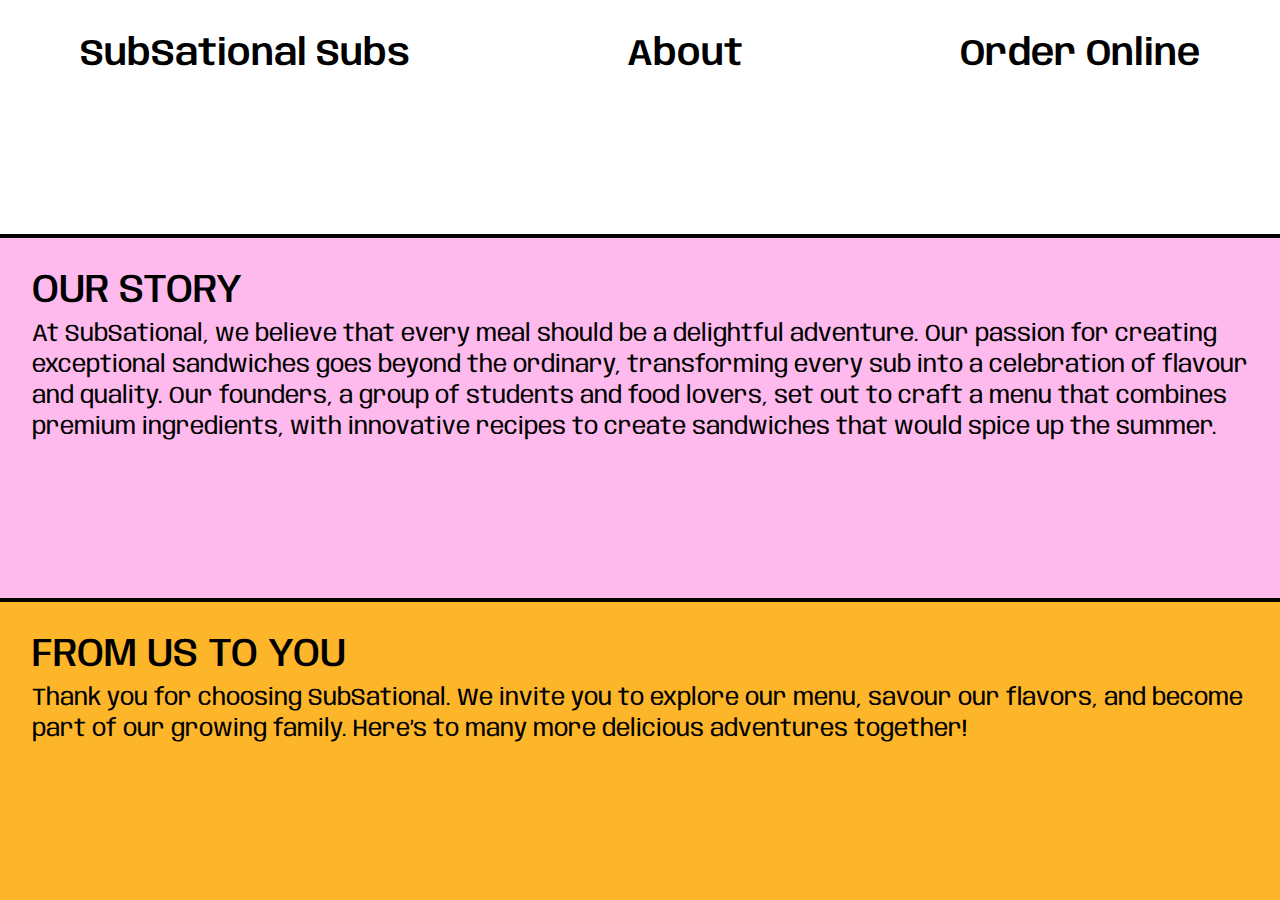
<file: pages/about.html>
<!DOCTYPE html>
<html lang="en">

<head>
	<meta charset="UTF-8">
	<meta name="viewport" content="width=device-width, initial-scale=1.0">
	<!-- styles -->
	<link rel="stylesheet" href="../styles/global.css">
	<link rel="stylesheet" href="../styles/navigation/mobile-nav.css">
	<link rel="stylesheet" href="../styles/navigation/desktop-nav.css">
	<link rel="stylesheet" href="../styles/pages/about/mobile.css">
	<link rel="stylesheet" href="../styles/pages/about/tablet.css">
	<link rel="stylesheet" href="../styles/pages/about/desktop.css">
	<!-- scripts -->
	<script defer src="../scripts/navigation/mobile.js"></script>
	<script defer src="../scripts/pages/auth/login.js"></script>
	<title>SubSational Subs | About</title>
</head>

<body>
	<div id="main-grid">
		<section class="navigation">
			<!-- =================== mobile navigation -->
			<nav id="mobile">
				<button type="button" id="mobile-nav-close">
					<span class="material-symbols-outlined">close</span>
				</button>
				<div class="mobile-nav content">
					<h1>SubSational Subs</h1>
					<h3>Your summer sub destination.</h3>
					<ul class="nav-list mobile">
						<li class="nav-list-item mobile">
							<a href="../index.html" class="nav-link">Home</a>
						</li>
						<li class="nav-list-item mobile">
							<a href="about.html" class="nav-link">About</a>
						</li>
						<li class="nav-list-item mobile">
							<a href="./login.html" class="nav-link current">Order Online</a>
						</li>
					</ul>
				</div>
			</nav>
			<!-- =================== desktop navigation -->
			<nav id="desktop">
				<ul class="nav-list desktop">
					<li class="nav-list-item desktop">
						<a href="../index.html" class="nav-link desktop">SubSational Subs</a>
					</li>
					<li class="nav-list-item desktop">
						<a href="about.html" class="nav-link desktop">About</a>
					</li>
					<li class="nav-list-item desktop">
						<a href="./login.html" class="nav-link desktop">Order Online</a>
					</li>
				</ul>
			</nav>
			<div class="header content">
				<button type="button" id="mobile-nav-open">
					<span class="material-symbols-outlined">menu</span>
				</button>
			</div>
		</section>
		<section class="our-story">
			<div class="container">
				<h2>Our Story</h2>
				<p>
					At SubSational, we believe that every meal should be a delightful adventure. Our passion for creating
					exceptional
					sandwiches goes beyond the ordinary, transforming every sub into a celebration of flavour and quality.
					Our founders, a
					group of students and food lovers, set out to craft a menu that combines premium ingredients,
					with innovative recipes to create sandwiches that would spice up the summer.
				</p>
			</div>
		</section>
		<section class="family">
			<div class="container">
				<h2>From Us to You</h2>
				<p>
					Thank you for choosing SubSational. We invite you to explore our menu, savour our flavors, and become part of
					our
					growing
					family. Here’s to many more delicious adventures together!
				</p>
			</div>
		</section>
	</div>
</body>

</html>
</file>
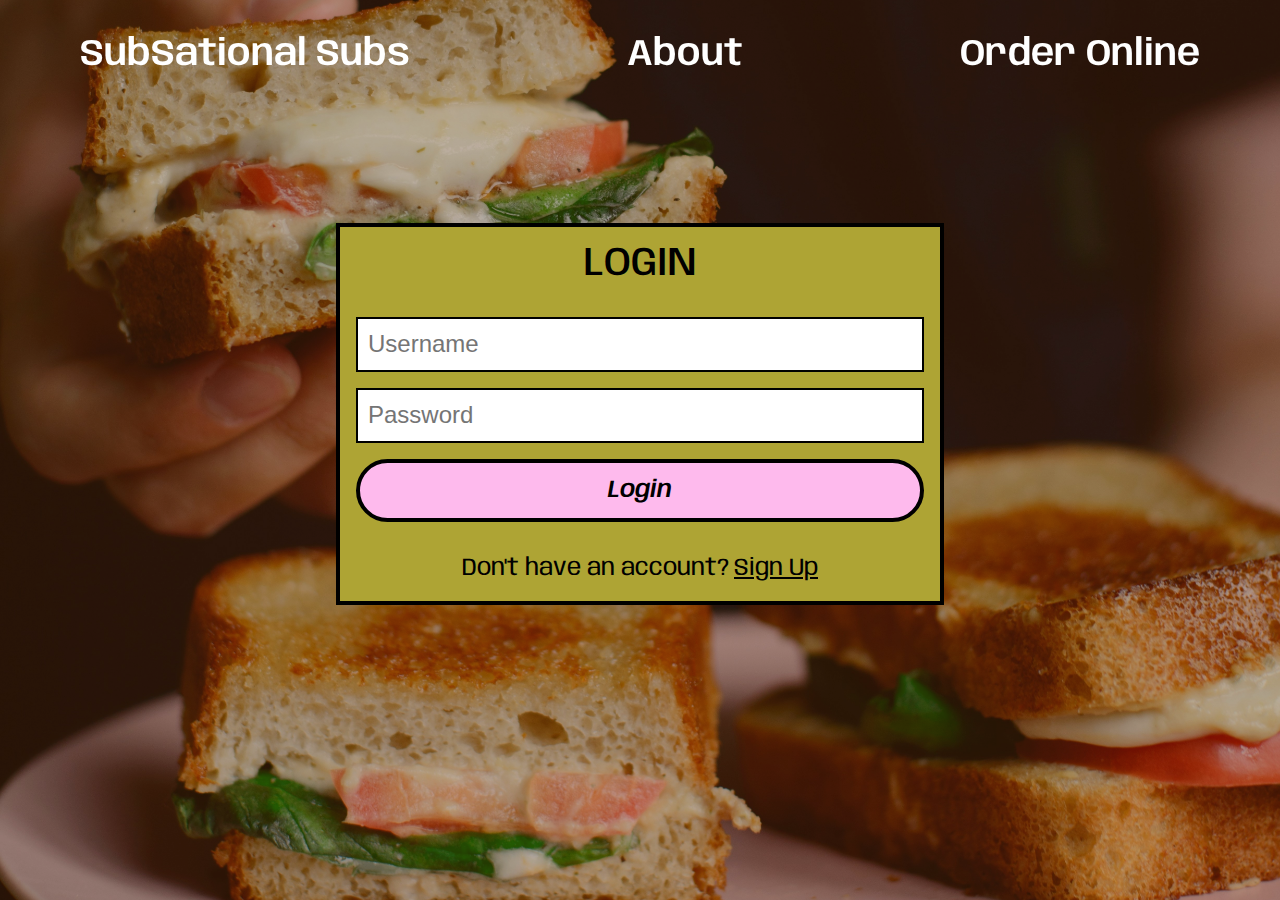
<file: pages/login.html>
<!DOCTYPE html>
<html lang="en">

<head>
	<meta charset="UTF-8">
	<meta name="viewport" content="width=dee-width, initial-scale=1.0">
	<!-- styles -->
	<link rel="stylesheet" href="../styles/global.css">
	<link rel="stylesheet" href="../styles/navigation/mobile-nav.css">
	<link rel="stylesheet" href="../styles/navigation/desktop-nav.css">
	<link rel="stylesheet" href="../styles/pages/auth/login.css">
	<!-- scripts -->
	<script defer src="../scripts/navigation/mobile.js"></script>
	<script defer src="../scripts/pages/auth/login.js"></script>
	<title>SubSational Subs | Login</title>
</head>

<body>
	<div id="main-grid">
		<section class="header container login">
			<!-- =================== mobile navigation -->
			<nav id="mobile">
				<button type="button" id="mobile-nav-close">
					<span class="material-symbols-outlined">close</span>
				</button>
				<div class="mobile-nav content">
					<h1>SubSational Subs</h1>
					<h3>Your summer sub destination.</h3>
					<ul class="nav-list mobile">
						<li class="nav-list-item mobile">
							<a href="../index.html" class="nav-link">Home</a>
						</li>
						<li class="nav-list-item mobile">
							<a href="./about.html" class="nav-link">About</a>
						</li>
						<li class="nav-list-item mobile">
							<a href="login.html" class="nav-link current">Order Online</a>
						</li>
					</ul>
				</div>
			</nav>
			<!-- =================== desktop navigation -->
			<nav id="desktop">
				<ul class="nav-list desktop">
					<li class="nav-list-item desktop">
						<a href="../index.html" class="nav-link desktop">SubSational Subs</a>
					</li>
					<li class="nav-list-item desktop">
						<a href="./about.html" class="nav-link desktop">About</a>
					</li>
					<li class="nav-list-item desktop">
						<a href="login.html" class="nav-link desktop">Order Online</a>
					</li>
				</ul>
			</nav>
			<!-- =================== header content -->
			<div class="header content">
				<button type="button" id="mobile-nav-open">
					<span class="material-symbols-outlined">menu</span>
				</button>

				<div class="form container">
					<h2>Login</h2>
					<form action="https://ict4510.herokuapp.com/api/login/" method="post" id="login-form">
						<input type="text" name="username" id="username" placeholder="username" required>
						<input type="password" name="password" id="password" placeholder="password" required>
						<button type="submit" class="pink">Login</button>
					</form>
					<div class="container">
						<p>Don't have an account?</p>
						<a href="./signup.html" class="underline-text">Sign Up</a>
					</div>
				</div>
			</div>
			<div class="overlay"></div>
		</section>
	</div>
</body>

</html>
</file>
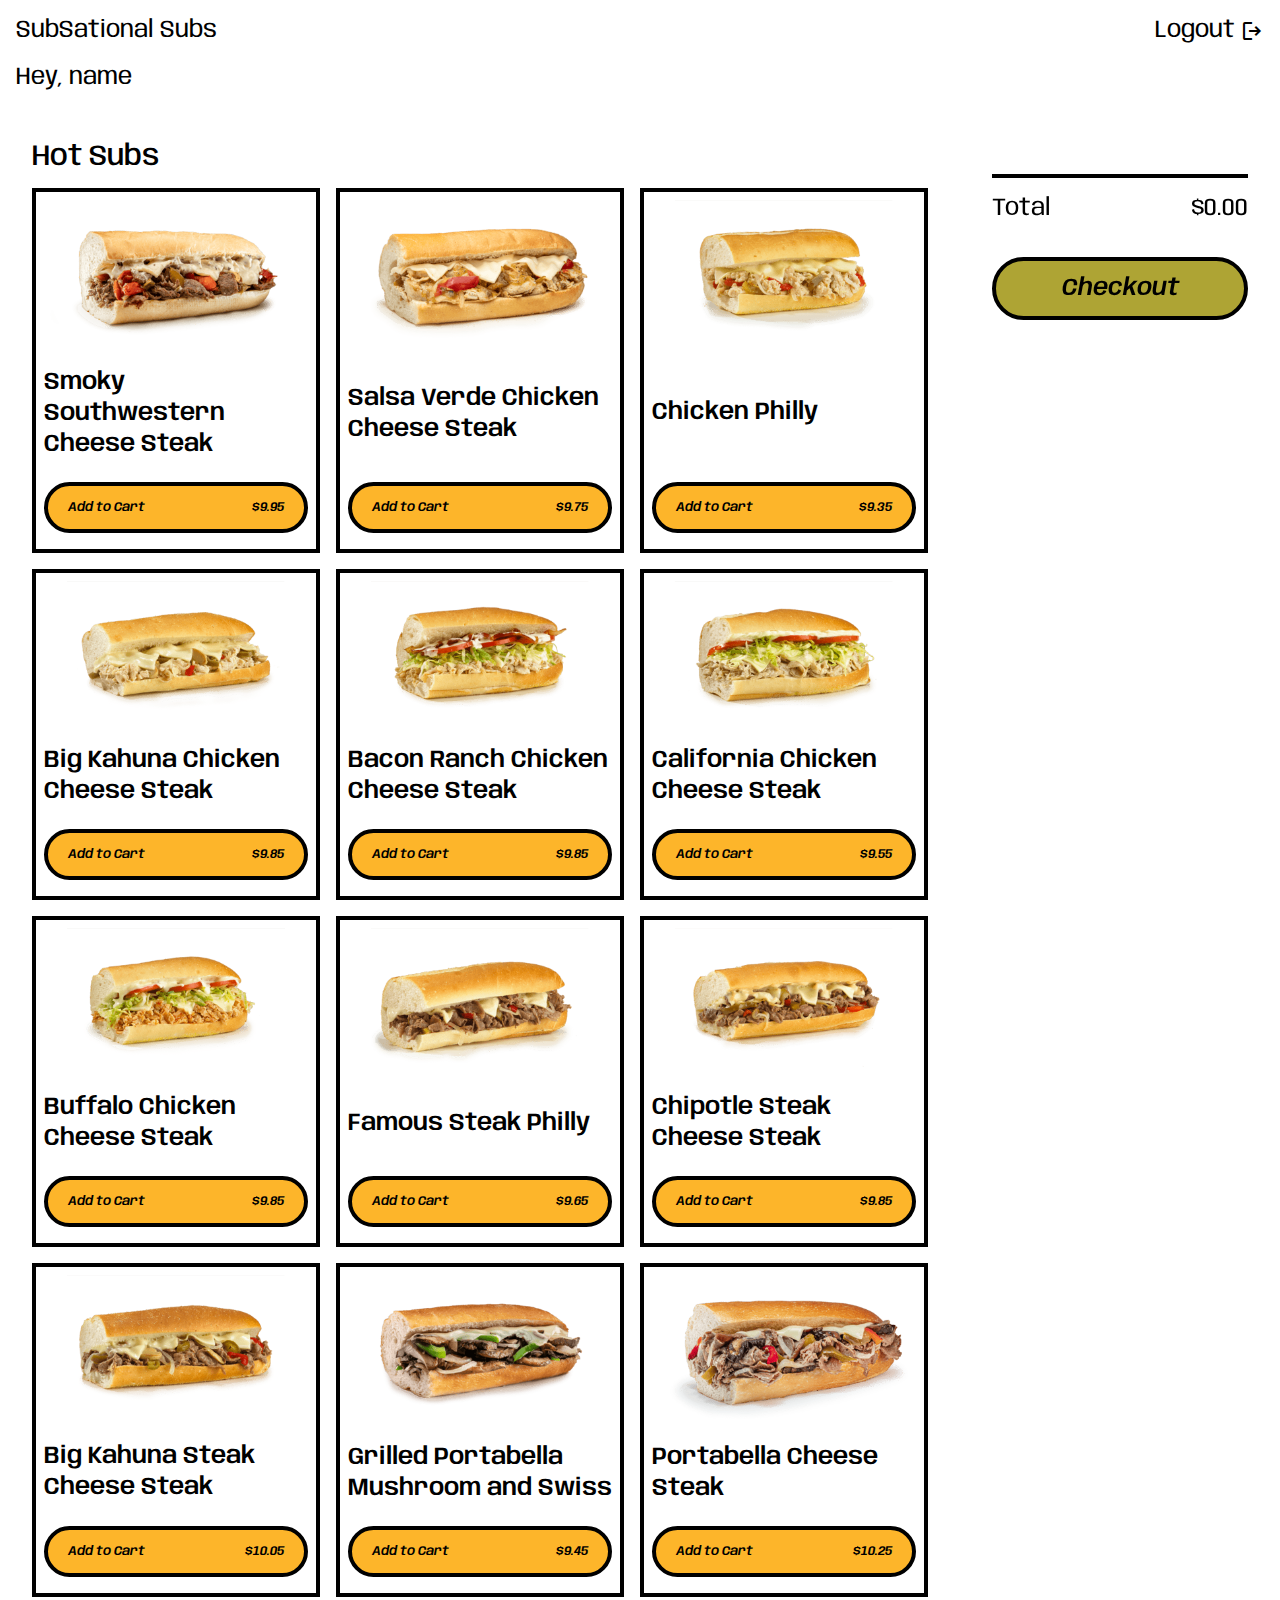
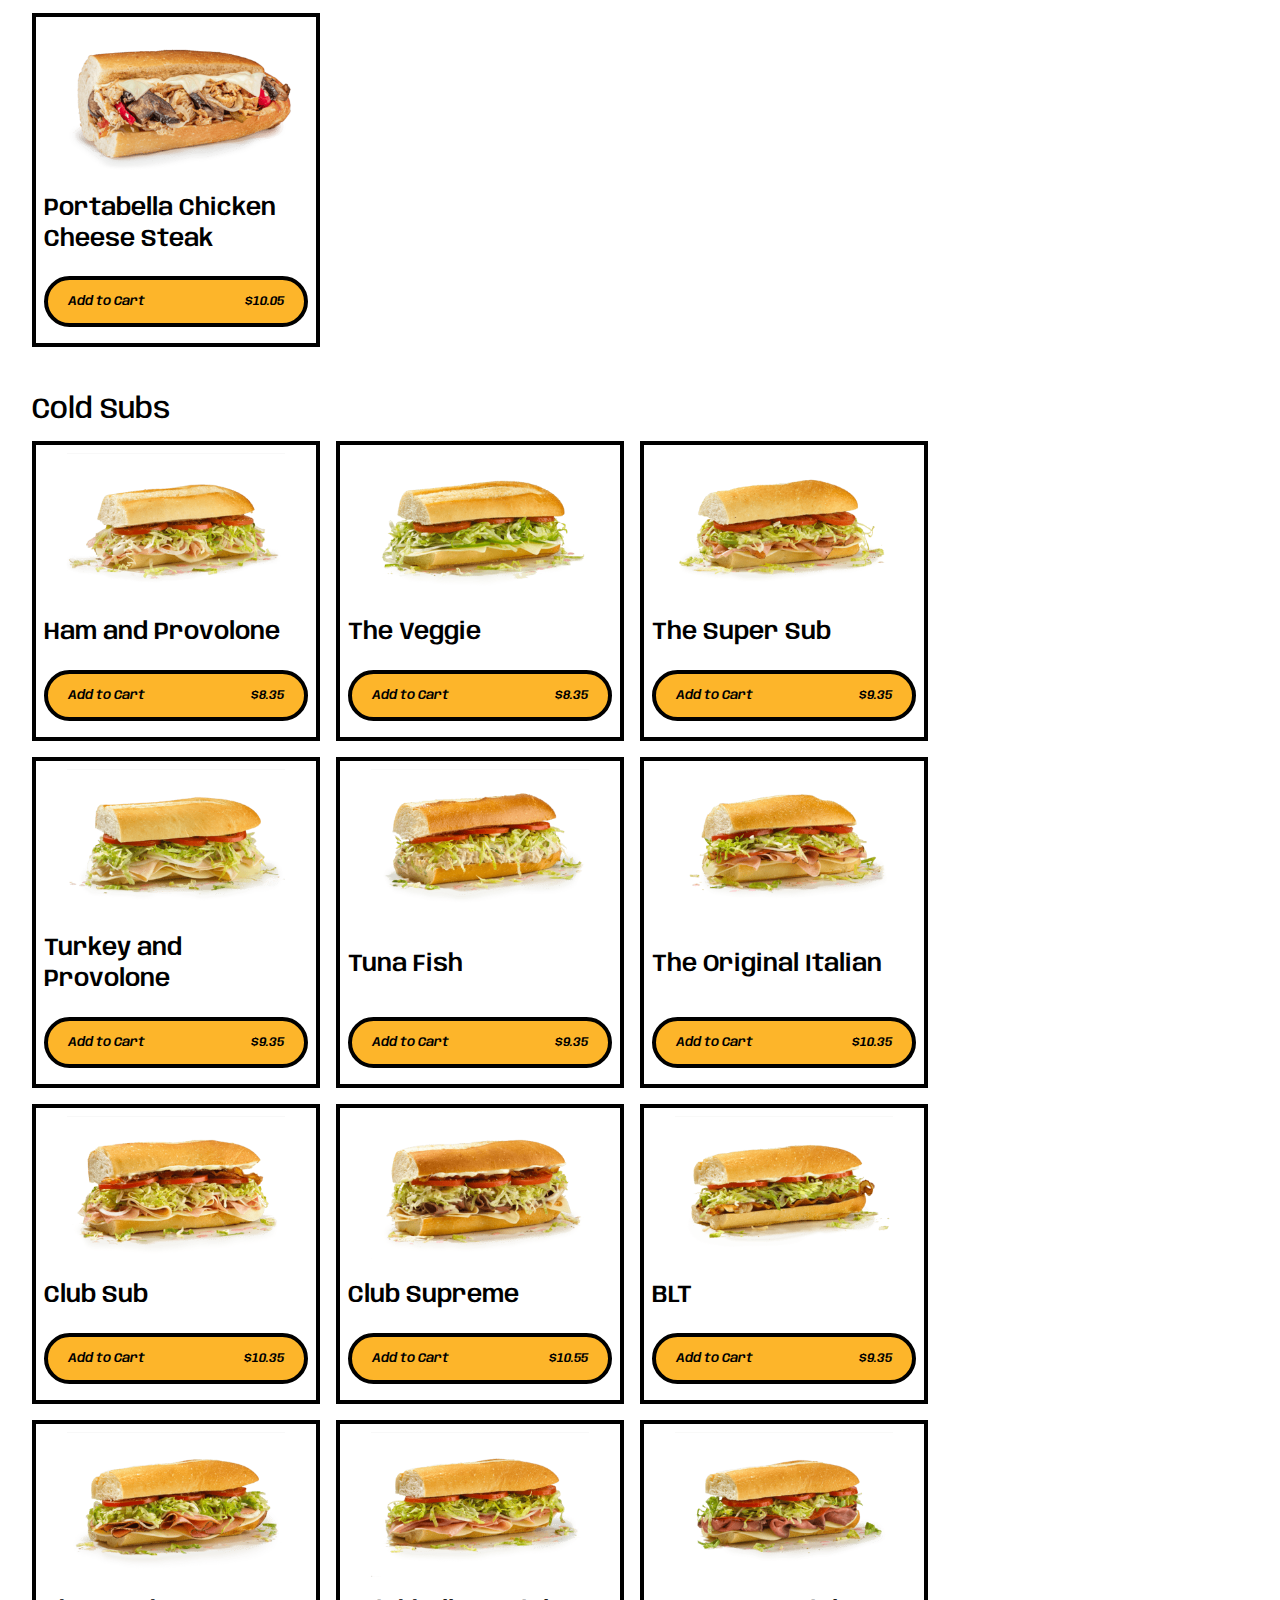
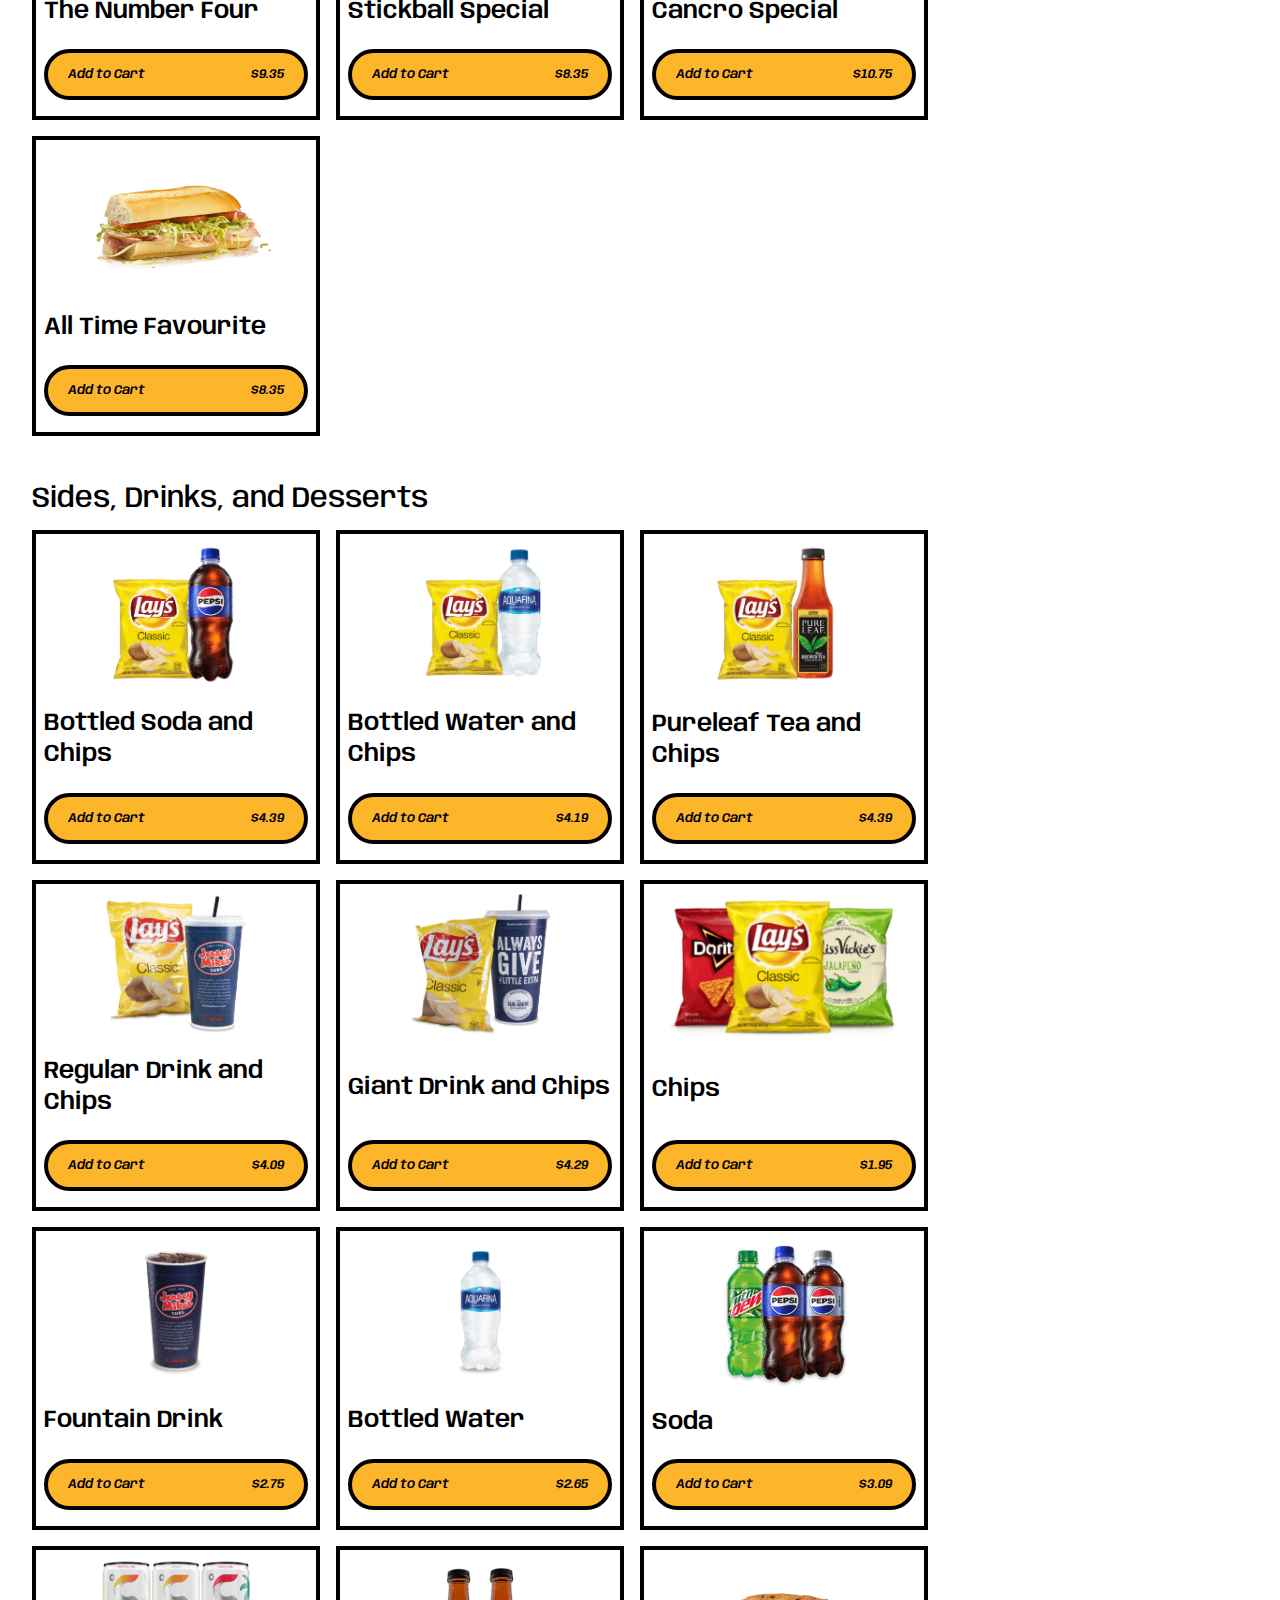
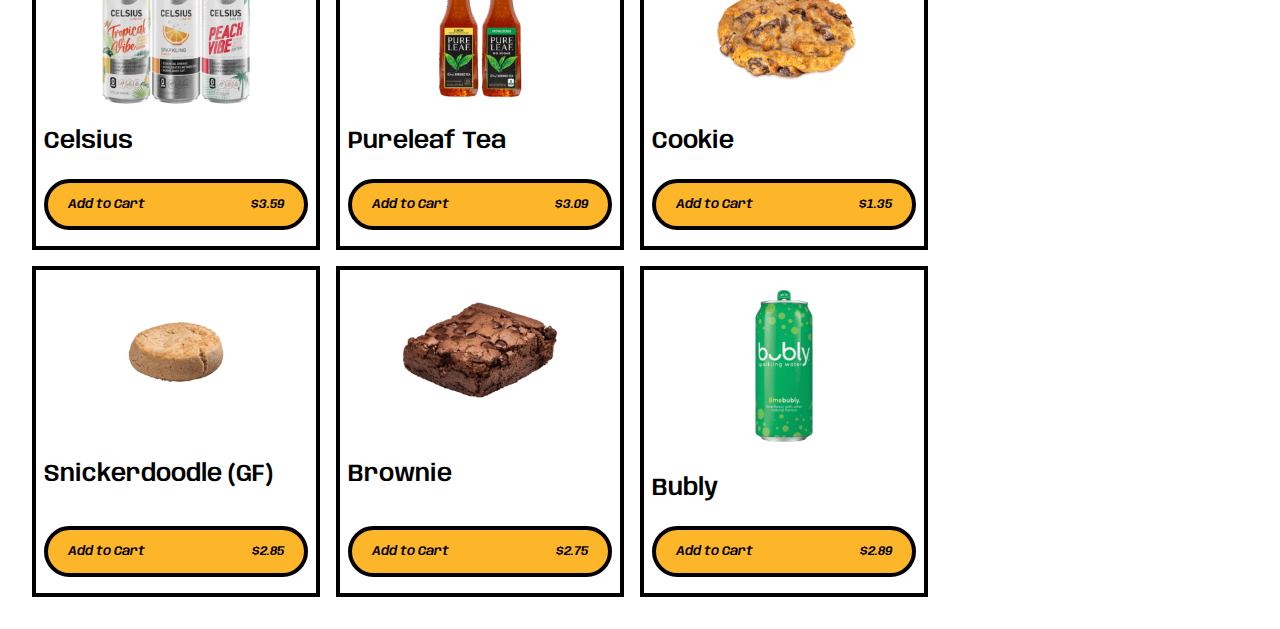
<file: pages/menu.html>
<!DOCTYPE html>
<html lang="en">

<head>
	<meta charset="UTF-8">
	<meta name="viewport" content="width=device-width, initial-scale=1.0">
	<!-- styles -->
	<link rel="stylesheet" href="../styles/global.css">
	<link rel="stylesheet" href="../styles/navigation/mobile-nav.css">
	<link rel="stylesheet" href="../styles/navigation/desktop-nav.css">
	<link rel="stylesheet" href="../styles/pages/products/menu/mobile.css">
		<link rel="stylesheet" href="../styles/pages/products/menu/tablet.css">
		<link rel="stylesheet" href="../styles/pages/products/menu/desktop.css">
	<!-- scripts -->
	<script defer src="../scripts/pages/products/products.js"></script>
	<script defer src="../scripts/pages/products/menu.js"></script>
	<title>SubSational Subs | Menu</title>
</head>

<body>
	<div id="main-grid">
		<section class="header container">
			<div class="container">
				<p>SubSational Subs</p>
				<a href="../pages/login.html" id="logout">
					Logout
					<span class="material-symbols-outlined">
						logout
					</span>
				</a>
			</div>
			<p>Hey, <span id="user-name">name</span></p>
		</section>
		<section class="products container">
			<div class="products list container">
				<h3>Hot Subs</h3>
				<!-- pre-filled by product.js -->
				<div class="hot-subs container"></div>
			</div>
			<div class="products list container">
				<h3>Cold Subs</h3>
				<!-- pre-filled by product.js -->
				<div class="cold-subs container"></div>
			</div>
			<div class="products list container">
				<h3>Sides, Drinks, and Desserts</h3>
				<!-- pre-filled by product.js -->
				<div class="sides container"></div>
			</div>
		</section>
		<section class="cart container">
			<div class="content contaienr">
				<!-- filled by menu.js -->
				<div class="order-items container"></div>
				<div class="totals container">
					<div class="container">
						<p class="label">Total</p>
						<p id="total">$0.00</p>
					</div>
					<button type="button" id="checkout" class=" green">Checkout</button>
				</div>
			</div>
		</section>
	</div>
</body>

</html>
</file>
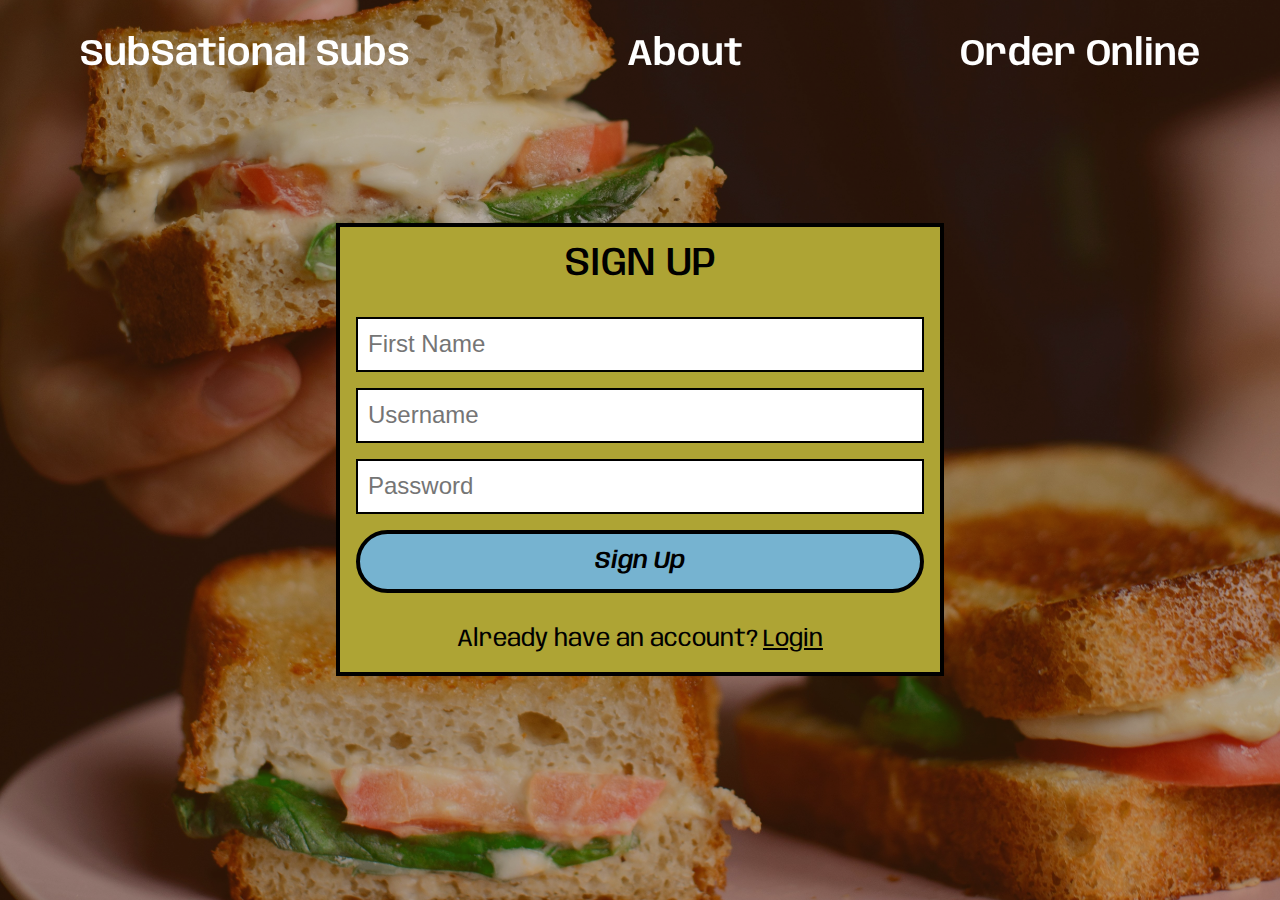
<file: pages/signup.html>
<!DOCTYPE html>
<html lang="en">

<head>
	<meta charset="UTF-8">
	<meta name="viewport" content="width=device-width, initial-scale=1.0">
	<!-- styles -->
	<link rel="stylesheet" href="../styles/global.css">
	<link rel="stylesheet" href="../styles/navigation/mobile-nav.css">
	<link rel="stylesheet" href="../styles/navigation/desktop-nav.css">
	<link rel="stylesheet" href="../styles/pages/auth/login.css">
	<!-- scripts -->
	<script defer src="../scripts/navigation/mobile.js"></script>
	<script defer src="../scripts/pages/auth/signup.js"></script>
	<title>SubSational Subs | Sign Up</title>
</head>

<body>
	<div id="main-grid">
		<section class="header container signup">
			<!-- =================== mobile navigation -->
			<nav id="mobile">
				<button type="button" id="mobile-nav-close">
					<span class="material-symbols-outlined">close</span>
				</button>
				<div class="mobile-nav content">
					<h1>SubSational Subs</h1>
					<h3>Your summer sub destination.</h3>
					<ul class="nav-list mobile">
						<li class="nav-list-item mobile">
							<a href="../index.html" class="nav-link">Home</a>
						</li>
						<li class="nav-list-item mobile">
							<a href="./about.html" class="nav-link">About</a>
						</li>
						<li class="nav-list-item mobile">
							<a href="./login.html" class="nav-link current">Order Online</a>
						</li>
					</ul>
				</div>
			</nav>
			<!-- =================== desktop navigation -->
			<nav id="desktop">
				<ul class="nav-list desktop">
					<li class="nav-list-item desktop">
						<a href="../index.html" class="nav-link desktop">SubSational Subs</a>
					</li>
					<li class="nav-list-item desktop">
						<a href="./about.html" class="nav-link desktop">About</a>
					</li>
					<li class="nav-list-item desktop">
						<a href="./login.html" class="nav-link desktop">Order Online</a>
					</li>
				</ul>
			</nav>
			<!-- =================== header content -->
			<div class="header content">
				<button type="button" id="mobile-nav-open">
					<span class="material-symbols-outlined">menu</span>
				</button>

				<div class="form container">
					<h2>Sign Up</h2>
					<form action="https://ict4510.herokuapp.com/api/login/" method="post" id="signup-form">
						<input type="text" name="firstName" id="firstName" placeholder="first name" required>
						<input type="text" name="username" id="username" placeholder="username" required>
						<input type="password" name="password" id="password" placeholder="password" required>
						<button type="submit" class="blue">Sign Up</button>
					</form>
					<div class="container">
						<p>Already have an account?</p>
						<a href="./login.html" class="underline-text">Login</a>
					</div>
				</div>
			</div>
			<div class="overlay"></div>
		</section>
	</div>
</body>

</html>
</file>
<file: styles/global.css>
/* =================== google icons =================== */
@import url("https://fonts.googleapis.com/css2?family=Material+Symbols+Outlined:opsz,wght,FILL,GRAD@20..48,100..700,0..1,-50..200");

@import url(./components/grid.css);
@import url(./components/fonts.css);
@import url(./components/buttons.css);

/* =================== global variables =================== */
:root {
	--primary-pink: #FEBAED;
	--primary-green: #AEA434;
	--primary-blue: #76B3D0;
	--primary-orange: #FF6C1F;
	--primary-yellow: #FDB52A;
	--primary-black: black;
	--primary-white: white;
	--primary-overlay-green: #6A6206;
	--primary-transition: 200ms ease-in;
	--primary-button-transition: 100ms ease-in;
	--primary-border: 4px solid var(--primary-black);
	--primary-transition: 350ms ease-in-out;
}

/* =================== reset default styles =================== */
* {
	margin: 0;
	padding: 0;
	box-sizing: border-box;
}

/* =================== base page styles =================== */
body {
	font-family: var(--default-font);
	font-weight: var(--default-font-weight);
	font-size: var(--default-font-size);
	background-color: var(--primary-white);
	color: var(--primary-black);
}

.rotate {
	margin: 1rem 0;
	display: inline-block;
	transition: transform var(--primary-transition);
}

.rotate:hover {
	transform: rotate(2deg);
}
</file>
<file: styles/navigation/mobile-nav.css>
/* =================== mobile navigation =================== */
/* hide desktop navigation */
nav#desktop {
	display: none;
}

#mobile-nav-open,
#mobile-nav-close {
	border: none;
	background-color: transparent;
	margin-bottom: 1rem;
	color: var(--primary-white);
	font-weight: 600;
	font-size: 2em;
}

#mobile-nav-close {
	margin-bottom: 0.3rem;
}

#mobile-nav-close>span {
	color: var(--primary-black);
}

nav#mobile {
	background-color: var(--primary-blue);
	position: fixed;
	top: 0;
	right: -100000px;
	padding: 0.5rem;
	z-index: 3;
	width: 100vw;
	transition: right var(--primary-transition);
}

nav#mobile.display-menu {
	right: 0;
	transition: right var(--primary-transition);
}

nav#mobile>.mobile-nav.content {
	text-align: left;
	padding: 0 1rem 1rem 1rem;
}

nav#mobile>.mobile-nav.content h1 {
	font-weight: 500;
	font-size: 3.5em;
}

nav#mobile>.mobile-nav.content h3 {
	font-size: 1em;
	margin-bottom: 4rem;
}

nav#mobile .nav-list {
	text-align: center;
}

nav#mobile .nav-list-item {
	list-style: none;
	margin: 1rem 0;
}

nav#mobile .nav-link {
	font-size: 2em;
	color: var(--primary-black);
}

nav#mobile .current {
	font-weight: 600;
	font-style: italic;
}
</file>
<file: styles/navigation/desktop-nav.css>
/* =================== desktop navigation =================== */
@media only screen and (min-width: 64.063em) {

	/* hide mobile navigation */
	nav#mobile {
		display: none;
	}

	nav#desktop {
		display: block;
		position: relative;
		padding: 1rem 4rem;
		z-index: 2;
	}

	#mobile-nav-open {
		display: none;
	}

	nav#desktop>.nav-list.desktop {
		display: flex;
		flex-direction: row;
		justify-content: space-between;
		align-items: center;
	}

	nav#desktop>.nav-list.desktop>.nav-list-item {
		display: inline-block;
		list-style: none;
	}

	nav#desktop>.nav-list.desktop>.nav-list-item>.nav-link {
		color: var(--primary-white);
		font-weight: 600;
		font-size: 2.3em;
		cursor: pointer;
	}

	nav#desktop>.nav-list.desktop>.nav-list-item>.nav-link:hover {
		font-style: italic;
	}
}
</file>
<file: styles/pages/about/mobile.css>
#main-grid {
	height: 100vh;
}

#mobile-nav-open {
	margin-bottom: 0;
}

#mobile-nav-open > span {
	color: var(--primary-black);
}

section:not(:last-child) {
	border-bottom: var(--primary-border);
}

section:nth-child(2) {
	background-color: var(--primary-pink);
}

section:nth-child(3) {
	background-color: var(--primary-yellow);
}

section > .container h2 {
	margin-bottom: 0.5rem;
}

section > .container {
	padding: 1rem;
}
</file>
<file: styles/pages/about/tablet.css>
/* =================== TABLET =================== */
</file>
<file: styles/pages/about/desktop.css>
/* =================== DESKTOP =================== */
@media only screen and (min-width: 64.063em) and (max-width: 90em) {
	nav#desktop>.nav-list.desktop>.nav-list-item>.nav-link {
		color: var(--primary-black);
	}
}
</file>
<file: styles/pages/auth/login.css>
/* ---------- mobile navigation ---------- */
#mobile-nav-open {
	margin-bottom: 0;
}

/* =================== header container =================== */
section.header {
	text-align: right;
}

/* =================== form container =================== */
section.header {
	background-image: url('../../../assets/victoria-aleksandrova-kwjji93XQlA-unsplash.jpg');
	background-position: center;
	background-size: cover;
	background-repeat: no-repeat;
	height: 100vh;
}

section.header>.header.content {
	position: relative;
	z-index: 2;
}

.header.content>.form.container {
	background-color: var(--primary-green);
	padding: 1rem;
	border: var(--primary-border);
	text-align: center;
	margin-top: 8rem;
}

.form.container>h2 {
	margin-bottom: 2rem;
}

.form.container>form {
	display: flex;
	flex-direction: column;
	justify-content: space-evenly;
}

.form.container>form input {
	border: 2px solid var(--primary-black);
	padding: 10px;
	margin-bottom: 1rem;
}

.form.container>form input::placeholder {
	text-transform: capitalize;
}

.form.container>.container {
	margin-top: 2rem;
	display: flex;
	flex-direction: row;
	justify-content: center;
	align-items: center;
}

.form.container>.container p {
	margin-right: 5px;
}

section.header>.overlay {
	position: fixed;
	top: 0;
	left: 0;
	--primary-orange: #68280657;
	background-color: var(--primary-orange);
	width: 100vw;
	height: 100vh;
	z-index: 1;
}

/* =================== media queries =================== */

/* =================== TABLET =================== */
@media only screen and (min-width: 40.063em) {
	.header.content>.form.container {
		margin: 15rem 8rem 0rem;
	}
}

/* =================== DESKTOP =================== */
@media only screen and (min-width: 64.063em) {

	.header.content>.form.container {
		margin: 8rem 20rem 0rem;
	}
}
</file>
<file: styles/pages/products/menu/mobile.css>
#main-grid {
	position: relative;
}

#main-grid>section:not(:first-child) {
	padding: 1rem;
}

/* =================== header =================== */
section.header .container {
	display: flex;
	flex-direction: row;
	justify-content: space-between;
	align-items: center;
	margin-bottom: 1rem;
}

/* =================== products =================== */
section.products > .products.list > .container {
	display: grid;
	grid-template-columns: repeat(2, 1fr);
	gap: 1rem;
}

section.products .products.list h3 {
	margin-bottom: 1rem;
}

section.products .products.list:not(:first-child) h3 {
	margin-top: 3rem;
}

section.products .product.card {
	font-size: 0.8em;
	grid-column: span 1;
	border: var(--primary-border);
	padding: 0.5rem;
	background-color: var(--primary-white);
	display: flex;
	flex-direction: column;
	justify-content: space-between;
}

section.products .product.card .image.container {
	text-align: center;
	overflow: hidden;
	width: 100%;
	margin-bottom: 1rem;
}

section.products .product.card .name {
	font-weight: 600;
	margin-bottom: 0.3rem;
}

section.products .product.card .description {
	display: none;
}

section.products .product.card button {
	width: 100%;
	margin: 1rem 0 0.5rem;
	font-size: 0.8em;
	display: flex;
	flex-direction: row;
	justify-content: space-between;
	align-items: center;
}

/* =================== cart =================== */
section.cart {
	position: sticky;
	bottom: 0;
	left: 0;
	background-color: var(--primary-blue);
	width: 100%;
}

section.cart .order-items {
	display: none;
}

section.cart .totals {
	padding-bottom: 1rem;
}

section.cart .totals button {
	width: 100%;
	margin-top: 1rem;
}

section.cart .totals .container {
	display: flex;
	flex-direction: row;
	justify-content: space-between;
	align-items: center;
}
</file>
<file: styles/pages/products/menu/tablet.css>
/* =================== TABLET =================== */
@media only screen and (min-width: 40.063em) {

	/* =================== products =================== */
	section.products>.products.list>.container {
		grid-template-columns: repeat(3, 1fr);
	}

	/* =================== cart =================== */
	section.cart .totals {
		padding-bottom: 2rem;
	}

	section.cart .totals button {
		margin-top: 2rem;
	}
}
</file>
<file: styles/pages/products/menu/desktop.css>
/* =================== DESKTOP =================== */
@media only screen and (min-width: 64.063em) {
	#main-grid>section.header {
		grid-column: span 12;
		grid-row: 1;
	}

	/* =================== products =================== */
	#main-grid>section.products {
		grid-column: span 9;
		grid-row: 2;
		padding: 2rem;
	}

	section.products>.products.list>.container {
		grid-template-columns: repeat(6, 1fr);
	}

	section.products .product.card {
		font-size: 1em;
	}

	section.products .product.card {
		grid-column: span 2;
	}

	/* =================== cart =================== */
	#main-grid>section.cart {
		position: relative;
		grid-column: span 3;
		grid-row: 2;
		width: 100%;
		background-color: var(--primary-white);
		padding: 2rem;
	}

	section.cart .content {
		position: sticky;
		top: 0;
	}

	section.cart .order-items {
		display: block;
		padding-top: 2rem;
		margin-bottom: 1rem;
		border-bottom: var(--primary-border);
	}

	section.cart .order-items .order-item {
		font-size: 0.8em;
		display: flex;
		flex-direction: row;
		justify-content: space-between;
		align-items: flex-start;
		margin-bottom: 0.5rem;
	}

	section.cart .order-items .order-item .name {
		margin-right: 1rem;
	}

	section.cart .order-items .order-item .delete-btn {
		margin-left: 1rem;
		background-color: green;
		cursor: pointer;
	}

	section.cart .totals {
		padding-bottom: 2rem;
	}

	section.cart .totals button {
		margin-top: 2rem;
	}
}
</file>
